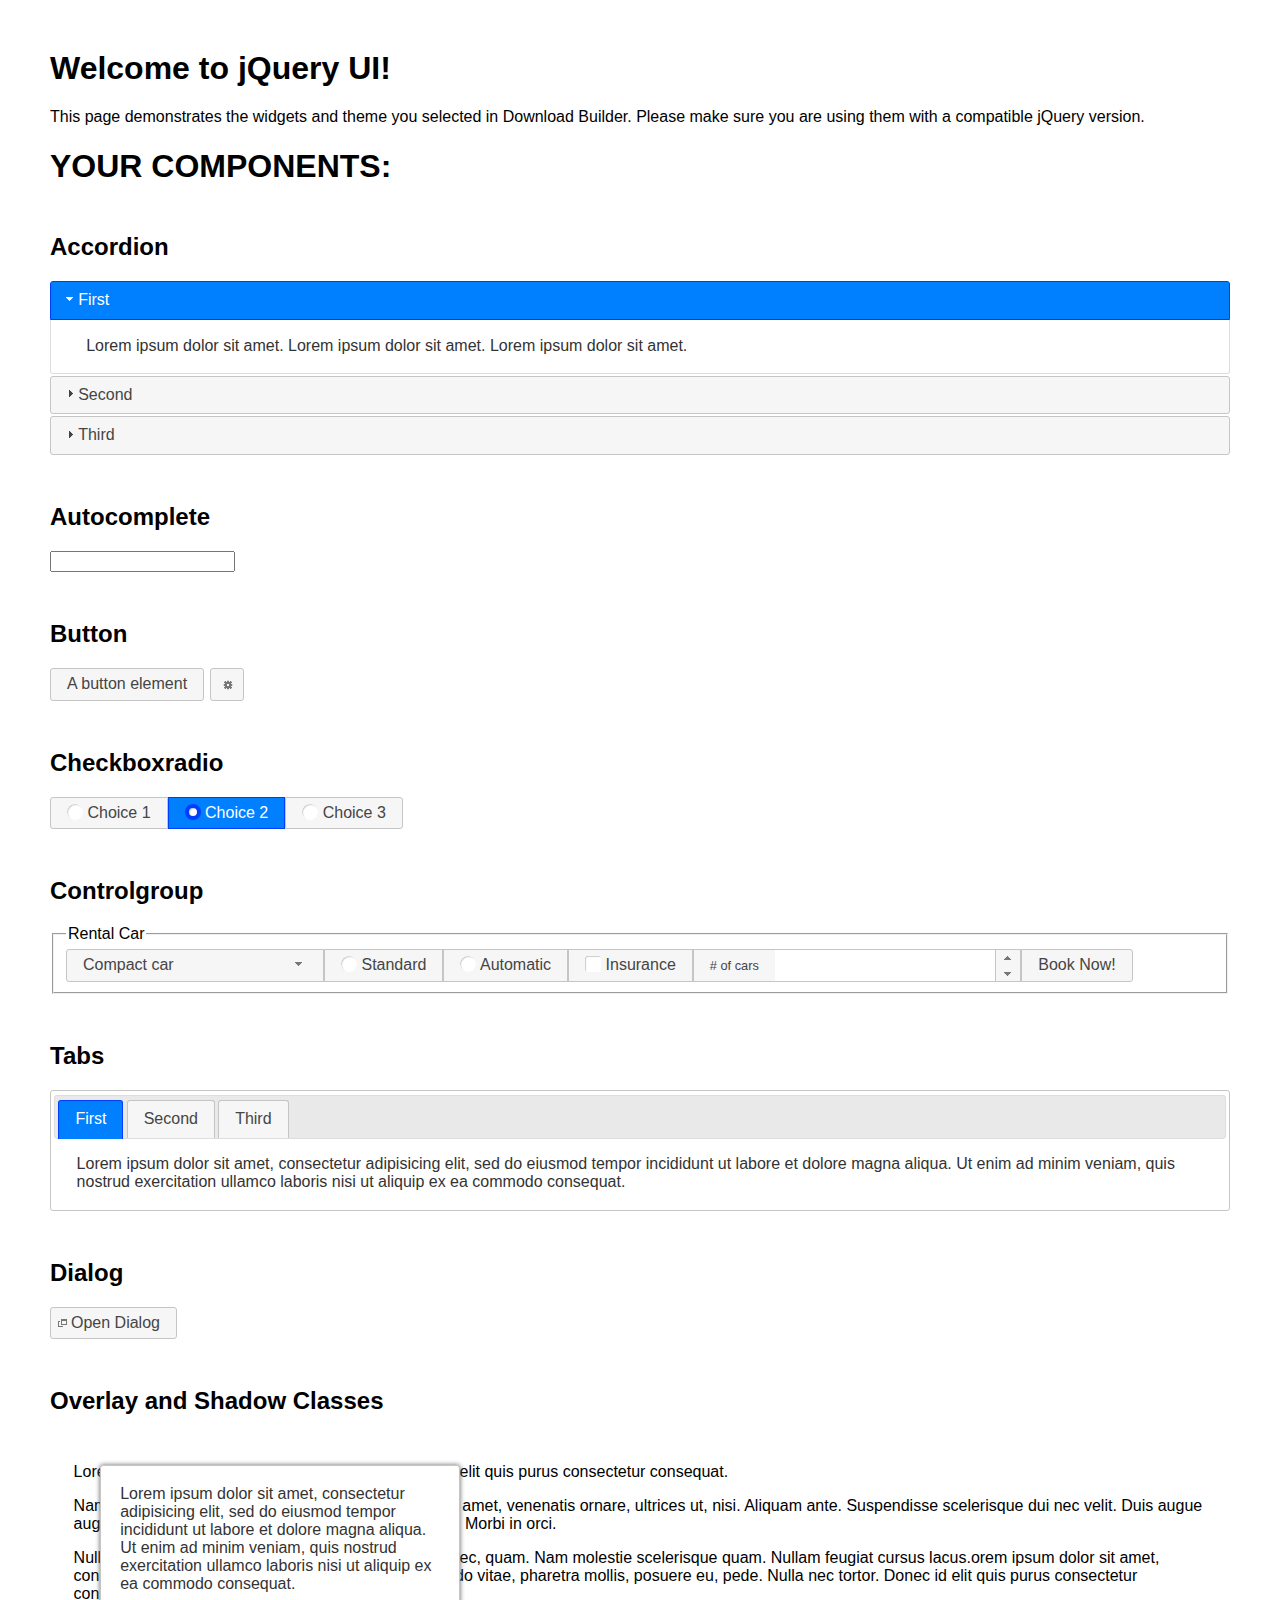
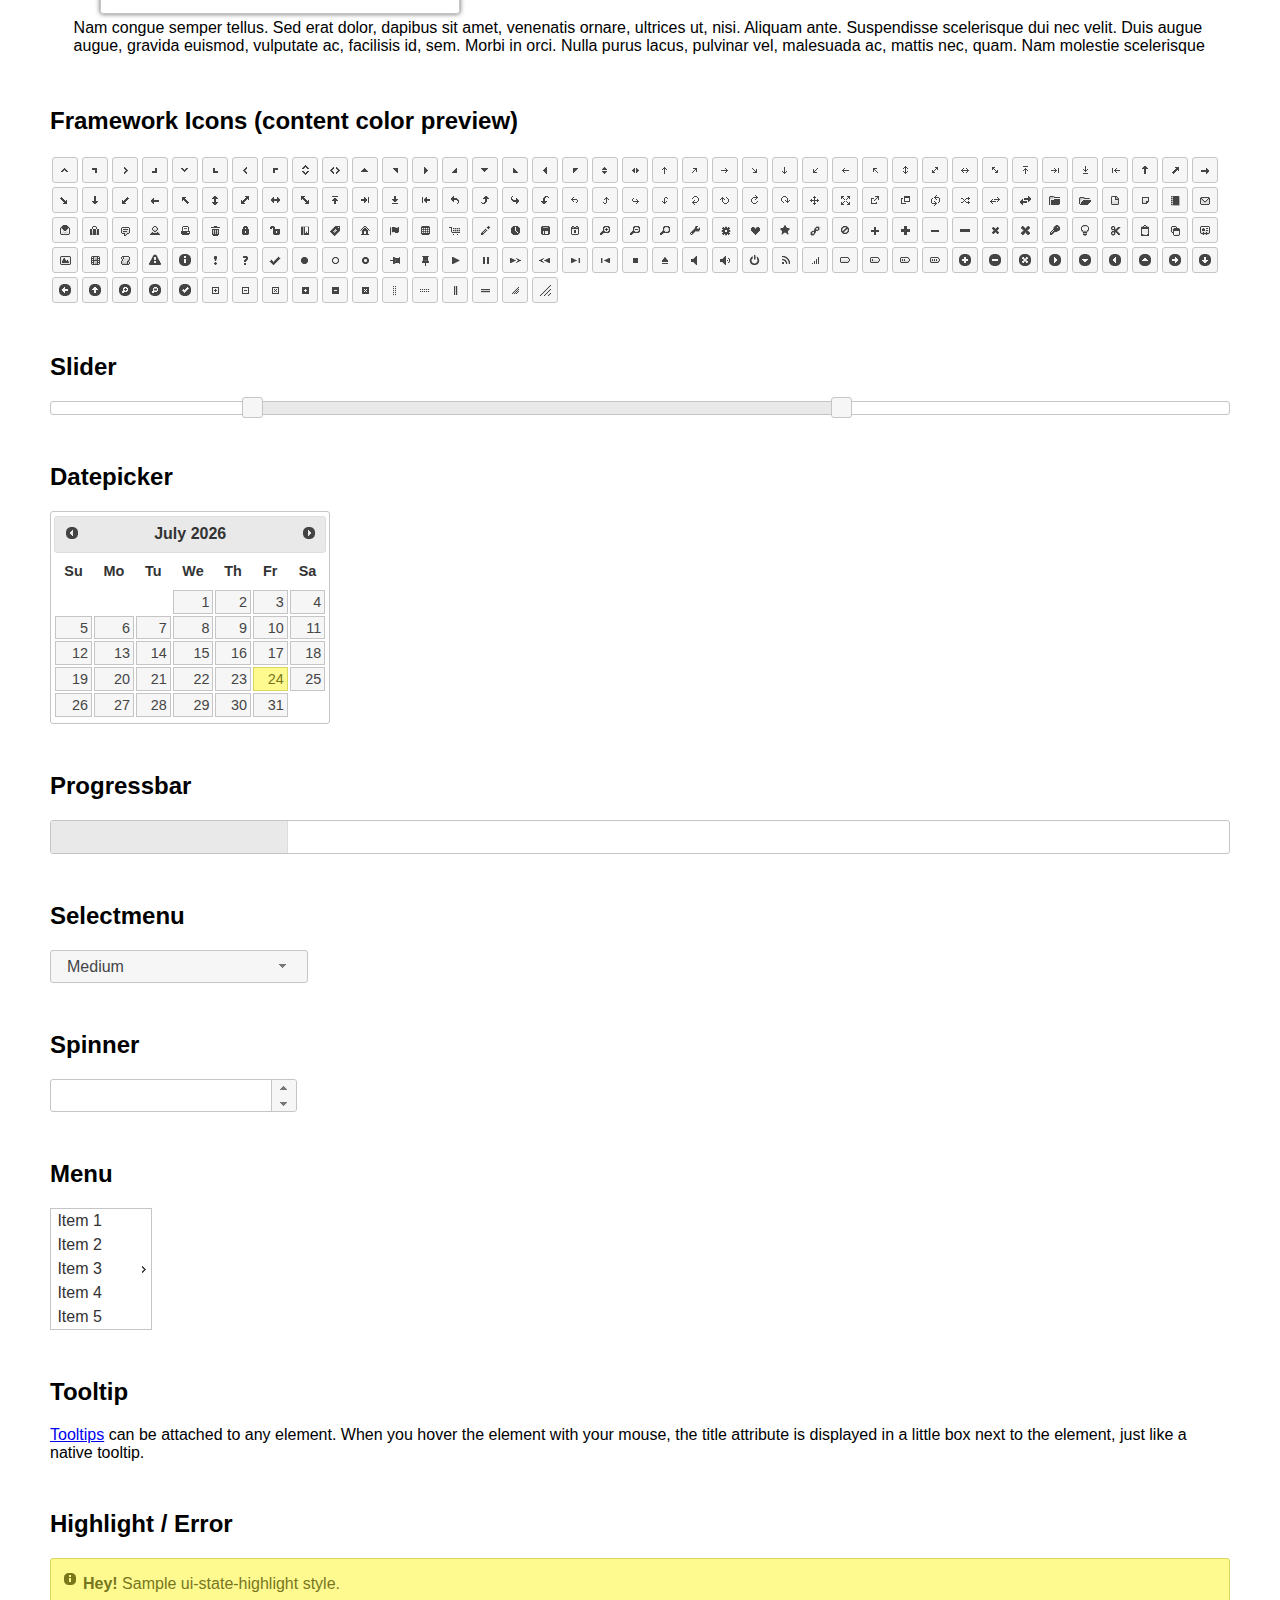
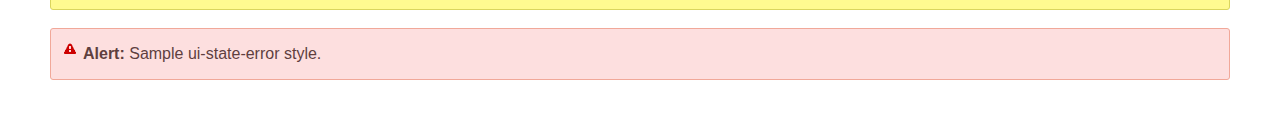
<file: libs/jquery-ui-1.12.1/index.html>
<!doctype html>
<html lang="us">
<head>
	<meta charset="utf-8">
	<title>jQuery UI Example Page</title>
	<link href="jquery-ui.css" rel="stylesheet">
	<style>
	body{
		font-family: "Trebuchet MS", sans-serif;
		margin: 50px;
	}
	.demoHeaders {
		margin-top: 2em;
	}
	#dialog-link {
		padding: .4em 1em .4em 20px;
		text-decoration: none;
		position: relative;
	}
	#dialog-link span.ui-icon {
		margin: 0 5px 0 0;
		position: absolute;
		left: .2em;
		top: 50%;
		margin-top: -8px;
	}
	#icons {
		margin: 0;
		padding: 0;
	}
	#icons li {
		margin: 2px;
		position: relative;
		padding: 4px 0;
		cursor: pointer;
		float: left;
		list-style: none;
	}
	#icons span.ui-icon {
		float: left;
		margin: 0 4px;
	}
	.fakewindowcontain .ui-widget-overlay {
		position: absolute;
	}
	select {
		width: 200px;
	}
	</style>
</head>
<body>

<h1>Welcome to jQuery UI!</h1>

<div class="ui-widget">
	<p>This page demonstrates the widgets and theme you selected in Download Builder. Please make sure you are using them with a compatible jQuery version.</p>
</div>

<h1>YOUR COMPONENTS:</h1>


<!-- Accordion -->
<h2 class="demoHeaders">Accordion</h2>
<div id="accordion">
	<h3>First</h3>
	<div>Lorem ipsum dolor sit amet. Lorem ipsum dolor sit amet. Lorem ipsum dolor sit amet.</div>
	<h3>Second</h3>
	<div>Phasellus mattis tincidunt nibh.</div>
	<h3>Third</h3>
	<div>Nam dui erat, auctor a, dignissim quis.</div>
</div>



<!-- Autocomplete -->
<h2 class="demoHeaders">Autocomplete</h2>
<div>
	<input id="autocomplete" title="type &quot;a&quot;">
</div>



<!-- Button -->
<h2 class="demoHeaders">Button</h2>
<button id="button">A button element</button>
<button id="button-icon">An icon-only button</button>



<!-- Checkboxradio -->
<h2 class="demoHeaders">Checkboxradio</h2>
<form style="margin-top: 1em;">
	<div id="radioset">
		<input type="radio" id="radio1" name="radio"><label for="radio1">Choice 1</label>
		<input type="radio" id="radio2" name="radio" checked="checked"><label for="radio2">Choice 2</label>
		<input type="radio" id="radio3" name="radio"><label for="radio3">Choice 3</label>
	</div>
</form>



<!-- Controlgroup -->
<h2 class="demoHeaders">Controlgroup</h2>
<fieldset>
	<legend>Rental Car</legend>
	<div id="controlgroup">
		<select id="car-type">
			<option>Compact car</option>
			<option>Midsize car</option>
			<option>Full size car</option>
			<option>SUV</option>
			<option>Luxury</option>
			<option>Truck</option>
			<option>Van</option>
		</select>
		<label for="transmission-standard">Standard</label>
		<input type="radio" name="transmission" id="transmission-standard">
		<label for="transmission-automatic">Automatic</label>
		<input type="radio" name="transmission" id="transmission-automatic">
		<label for="insurance">Insurance</label>
		<input type="checkbox" name="insurance" id="insurance">
		<label for="horizontal-spinner" class="ui-controlgroup-label"># of cars</label>
		<input id="horizontal-spinner" class="ui-spinner-input">
		<button>Book Now!</button>
	</div>
</fieldset>



<!-- Tabs -->
<h2 class="demoHeaders">Tabs</h2>
<div id="tabs">
	<ul>
		<li><a href="#tabs-1">First</a></li>
		<li><a href="#tabs-2">Second</a></li>
		<li><a href="#tabs-3">Third</a></li>
	</ul>
	<div id="tabs-1">Lorem ipsum dolor sit amet, consectetur adipisicing elit, sed do eiusmod tempor incididunt ut labore et dolore magna aliqua. Ut enim ad minim veniam, quis nostrud exercitation ullamco laboris nisi ut aliquip ex ea commodo consequat.</div>
	<div id="tabs-2">Phasellus mattis tincidunt nibh. Cras orci urna, blandit id, pretium vel, aliquet ornare, felis. Maecenas scelerisque sem non nisl. Fusce sed lorem in enim dictum bibendum.</div>
	<div id="tabs-3">Nam dui erat, auctor a, dignissim quis, sollicitudin eu, felis. Pellentesque nisi urna, interdum eget, sagittis et, consequat vestibulum, lacus. Mauris porttitor ullamcorper augue.</div>
</div>



<h2 class="demoHeaders">Dialog</h2>
<p>
	<button id="dialog-link" class="ui-button ui-corner-all ui-widget">
		<span class="ui-icon ui-icon-newwin"></span>Open Dialog
	</button>
</p>

<h2 class="demoHeaders">Overlay and Shadow Classes</h2>
<div style="position: relative; width: 96%; height: 200px; padding:1% 2%; overflow:hidden;" class="fakewindowcontain">
	<p>Lorem ipsum dolor sit amet,  Nulla nec tortor. Donec id elit quis purus consectetur consequat. </p><p>Nam congue semper tellus. Sed erat dolor, dapibus sit amet, venenatis ornare, ultrices ut, nisi. Aliquam ante. Suspendisse scelerisque dui nec velit. Duis augue augue, gravida euismod, vulputate ac, facilisis id, sem. Morbi in orci. </p><p>Nulla purus lacus, pulvinar vel, malesuada ac, mattis nec, quam. Nam molestie scelerisque quam. Nullam feugiat cursus lacus.orem ipsum dolor sit amet, consectetur adipiscing elit. Donec libero risus, commodo vitae, pharetra mollis, posuere eu, pede. Nulla nec tortor. Donec id elit quis purus consectetur consequat. </p><p>Nam congue semper tellus. Sed erat dolor, dapibus sit amet, venenatis ornare, ultrices ut, nisi. Aliquam ante. Suspendisse scelerisque dui nec velit. Duis augue augue, gravida euismod, vulputate ac, facilisis id, sem. Morbi in orci. Nulla purus lacus, pulvinar vel, malesuada ac, mattis nec, quam. Nam molestie scelerisque quam. </p><p>Nullam feugiat cursus lacus.orem ipsum dolor sit amet, consectetur adipiscing elit. Donec libero risus, commodo vitae, pharetra mollis, posuere eu, pede. Nulla nec tortor. Donec id elit quis purus consectetur consequat. Nam congue semper tellus. Sed erat dolor, dapibus sit amet, venenatis ornare, ultrices ut, nisi. Aliquam ante. </p><p>Suspendisse scelerisque dui nec velit. Duis augue augue, gravida euismod, vulputate ac, facilisis id, sem. Morbi in orci. Nulla purus lacus, pulvinar vel, malesuada ac, mattis nec, quam. Nam molestie scelerisque quam. Nullam feugiat cursus lacus.orem ipsum dolor sit amet, consectetur adipiscing elit. Donec libero risus, commodo vitae, pharetra mollis, posuere eu, pede. Nulla nec tortor. Donec id elit quis purus consectetur consequat. Nam congue semper tellus. Sed erat dolor, dapibus sit amet, venenatis ornare, ultrices ut, nisi. </p>

	<!-- ui-dialog -->
	<div class="ui-widget-overlay ui-front"></div>
	<div style="position: absolute; width: 320px; left: 50px; top: 30px; padding: 1.2em" class="ui-widget ui-front ui-widget-content ui-corner-all ui-widget-shadow">
		Lorem ipsum dolor sit amet, consectetur adipisicing elit, sed do eiusmod tempor incididunt ut labore et dolore magna aliqua. Ut enim ad minim veniam, quis nostrud exercitation ullamco laboris nisi ut aliquip ex ea commodo consequat.
	</div>

</div>

<!-- ui-dialog -->
<div id="dialog" title="Dialog Title">
	<p>Lorem ipsum dolor sit amet, consectetur adipisicing elit, sed do eiusmod tempor incididunt ut labore et dolore magna aliqua. Ut enim ad minim veniam, quis nostrud exercitation ullamco laboris nisi ut aliquip ex ea commodo consequat.</p>
</div>



<h2 class="demoHeaders">Framework Icons (content color preview)</h2>
<ul id="icons" class="ui-widget ui-helper-clearfix">
	<li class="ui-state-default ui-corner-all" title=".ui-icon-caret-1-n"><span class="ui-icon ui-icon-caret-1-n"></span></li>
	<li class="ui-state-default ui-corner-all" title=".ui-icon-caret-1-ne"><span class="ui-icon ui-icon-caret-1-ne"></span></li>
	<li class="ui-state-default ui-corner-all" title=".ui-icon-caret-1-e"><span class="ui-icon ui-icon-caret-1-e"></span></li>
	<li class="ui-state-default ui-corner-all" title=".ui-icon-caret-1-se"><span class="ui-icon ui-icon-caret-1-se"></span></li>
	<li class="ui-state-default ui-corner-all" title=".ui-icon-caret-1-s"><span class="ui-icon ui-icon-caret-1-s"></span></li>
	<li class="ui-state-default ui-corner-all" title=".ui-icon-caret-1-sw"><span class="ui-icon ui-icon-caret-1-sw"></span></li>
	<li class="ui-state-default ui-corner-all" title=".ui-icon-caret-1-w"><span class="ui-icon ui-icon-caret-1-w"></span></li>
	<li class="ui-state-default ui-corner-all" title=".ui-icon-caret-1-nw"><span class="ui-icon ui-icon-caret-1-nw"></span></li>
	<li class="ui-state-default ui-corner-all" title=".ui-icon-caret-2-n-s"><span class="ui-icon ui-icon-caret-2-n-s"></span></li>
	<li class="ui-state-default ui-corner-all" title=".ui-icon-caret-2-e-w"><span class="ui-icon ui-icon-caret-2-e-w"></span></li>
	<li class="ui-state-default ui-corner-all" title=".ui-icon-triangle-1-n"><span class="ui-icon ui-icon-triangle-1-n"></span></li>
	<li class="ui-state-default ui-corner-all" title=".ui-icon-triangle-1-ne"><span class="ui-icon ui-icon-triangle-1-ne"></span></li>
	<li class="ui-state-default ui-corner-all" title=".ui-icon-triangle-1-e"><span class="ui-icon ui-icon-triangle-1-e"></span></li>
	<li class="ui-state-default ui-corner-all" title=".ui-icon-triangle-1-se"><span class="ui-icon ui-icon-triangle-1-se"></span></li>
	<li class="ui-state-default ui-corner-all" title=".ui-icon-triangle-1-s"><span class="ui-icon ui-icon-triangle-1-s"></span></li>
	<li class="ui-state-default ui-corner-all" title=".ui-icon-triangle-1-sw"><span class="ui-icon ui-icon-triangle-1-sw"></span></li>
	<li class="ui-state-default ui-corner-all" title=".ui-icon-triangle-1-w"><span class="ui-icon ui-icon-triangle-1-w"></span></li>
	<li class="ui-state-default ui-corner-all" title=".ui-icon-triangle-1-nw"><span class="ui-icon ui-icon-triangle-1-nw"></span></li>
	<li class="ui-state-default ui-corner-all" title=".ui-icon-triangle-2-n-s"><span class="ui-icon ui-icon-triangle-2-n-s"></span></li>
	<li class="ui-state-default ui-corner-all" title=".ui-icon-triangle-2-e-w"><span class="ui-icon ui-icon-triangle-2-e-w"></span></li>
	<li class="ui-state-default ui-corner-all" title=".ui-icon-arrow-1-n"><span class="ui-icon ui-icon-arrow-1-n"></span></li>
	<li class="ui-state-default ui-corner-all" title=".ui-icon-arrow-1-ne"><span class="ui-icon ui-icon-arrow-1-ne"></span></li>
	<li class="ui-state-default ui-corner-all" title=".ui-icon-arrow-1-e"><span class="ui-icon ui-icon-arrow-1-e"></span></li>
	<li class="ui-state-default ui-corner-all" title=".ui-icon-arrow-1-se"><span class="ui-icon ui-icon-arrow-1-se"></span></li>
	<li class="ui-state-default ui-corner-all" title=".ui-icon-arrow-1-s"><span class="ui-icon ui-icon-arrow-1-s"></span></li>
	<li class="ui-state-default ui-corner-all" title=".ui-icon-arrow-1-sw"><span class="ui-icon ui-icon-arrow-1-sw"></span></li>
	<li class="ui-state-default ui-corner-all" title=".ui-icon-arrow-1-w"><span class="ui-icon ui-icon-arrow-1-w"></span></li>
	<li class="ui-state-default ui-corner-all" title=".ui-icon-arrow-1-nw"><span class="ui-icon ui-icon-arrow-1-nw"></span></li>
	<li class="ui-state-default ui-corner-all" title=".ui-icon-arrow-2-n-s"><span class="ui-icon ui-icon-arrow-2-n-s"></span></li>
	<li class="ui-state-default ui-corner-all" title=".ui-icon-arrow-2-ne-sw"><span class="ui-icon ui-icon-arrow-2-ne-sw"></span></li>
	<li class="ui-state-default ui-corner-all" title=".ui-icon-arrow-2-e-w"><span class="ui-icon ui-icon-arrow-2-e-w"></span></li>
	<li class="ui-state-default ui-corner-all" title=".ui-icon-arrow-2-se-nw"><span class="ui-icon ui-icon-arrow-2-se-nw"></span></li>
	<li class="ui-state-default ui-corner-all" title=".ui-icon-arrowstop-1-n"><span class="ui-icon ui-icon-arrowstop-1-n"></span></li>
	<li class="ui-state-default ui-corner-all" title=".ui-icon-arrowstop-1-e"><span class="ui-icon ui-icon-arrowstop-1-e"></span></li>
	<li class="ui-state-default ui-corner-all" title=".ui-icon-arrowstop-1-s"><span class="ui-icon ui-icon-arrowstop-1-s"></span></li>
	<li class="ui-state-default ui-corner-all" title=".ui-icon-arrowstop-1-w"><span class="ui-icon ui-icon-arrowstop-1-w"></span></li>
	<li class="ui-state-default ui-corner-all" title=".ui-icon-arrowthick-1-n"><span class="ui-icon ui-icon-arrowthick-1-n"></span></li>
	<li class="ui-state-default ui-corner-all" title=".ui-icon-arrowthick-1-ne"><span class="ui-icon ui-icon-arrowthick-1-ne"></span></li>
	<li class="ui-state-default ui-corner-all" title=".ui-icon-arrowthick-1-e"><span class="ui-icon ui-icon-arrowthick-1-e"></span></li>
	<li class="ui-state-default ui-corner-all" title=".ui-icon-arrowthick-1-se"><span class="ui-icon ui-icon-arrowthick-1-se"></span></li>
	<li class="ui-state-default ui-corner-all" title=".ui-icon-arrowthick-1-s"><span class="ui-icon ui-icon-arrowthick-1-s"></span></li>
	<li class="ui-state-default ui-corner-all" title=".ui-icon-arrowthick-1-sw"><span class="ui-icon ui-icon-arrowthick-1-sw"></span></li>
	<li class="ui-state-default ui-corner-all" title=".ui-icon-arrowthick-1-w"><span class="ui-icon ui-icon-arrowthick-1-w"></span></li>
	<li class="ui-state-default ui-corner-all" title=".ui-icon-arrowthick-1-nw"><span class="ui-icon ui-icon-arrowthick-1-nw"></span></li>
	<li class="ui-state-default ui-corner-all" title=".ui-icon-arrowthick-2-n-s"><span class="ui-icon ui-icon-arrowthick-2-n-s"></span></li>
	<li class="ui-state-default ui-corner-all" title=".ui-icon-arrowthick-2-ne-sw"><span class="ui-icon ui-icon-arrowthick-2-ne-sw"></span></li>
	<li class="ui-state-default ui-corner-all" title=".ui-icon-arrowthick-2-e-w"><span class="ui-icon ui-icon-arrowthick-2-e-w"></span></li>
	<li class="ui-state-default ui-corner-all" title=".ui-icon-arrowthick-2-se-nw"><span class="ui-icon ui-icon-arrowthick-2-se-nw"></span></li>
	<li class="ui-state-default ui-corner-all" title=".ui-icon-arrowthickstop-1-n"><span class="ui-icon ui-icon-arrowthickstop-1-n"></span></li>
	<li class="ui-state-default ui-corner-all" title=".ui-icon-arrowthickstop-1-e"><span class="ui-icon ui-icon-arrowthickstop-1-e"></span></li>
	<li class="ui-state-default ui-corner-all" title=".ui-icon-arrowthickstop-1-s"><span class="ui-icon ui-icon-arrowthickstop-1-s"></span></li>
	<li class="ui-state-default ui-corner-all" title=".ui-icon-arrowthickstop-1-w"><span class="ui-icon ui-icon-arrowthickstop-1-w"></span></li>
	<li class="ui-state-default ui-corner-all" title=".ui-icon-arrowreturnthick-1-w"><span class="ui-icon ui-icon-arrowreturnthick-1-w"></span></li>
	<li class="ui-state-default ui-corner-all" title=".ui-icon-arrowreturnthick-1-n"><span class="ui-icon ui-icon-arrowreturnthick-1-n"></span></li>
	<li class="ui-state-default ui-corner-all" title=".ui-icon-arrowreturnthick-1-e"><span class="ui-icon ui-icon-arrowreturnthick-1-e"></span></li>
	<li class="ui-state-default ui-corner-all" title=".ui-icon-arrowreturnthick-1-s"><span class="ui-icon ui-icon-arrowreturnthick-1-s"></span></li>
	<li class="ui-state-default ui-corner-all" title=".ui-icon-arrowreturn-1-w"><span class="ui-icon ui-icon-arrowreturn-1-w"></span></li>
	<li class="ui-state-default ui-corner-all" title=".ui-icon-arrowreturn-1-n"><span class="ui-icon ui-icon-arrowreturn-1-n"></span></li>
	<li class="ui-state-default ui-corner-all" title=".ui-icon-arrowreturn-1-e"><span class="ui-icon ui-icon-arrowreturn-1-e"></span></li>
	<li class="ui-state-default ui-corner-all" title=".ui-icon-arrowreturn-1-s"><span class="ui-icon ui-icon-arrowreturn-1-s"></span></li>
	<li class="ui-state-default ui-corner-all" title=".ui-icon-arrowrefresh-1-w"><span class="ui-icon ui-icon-arrowrefresh-1-w"></span></li>
	<li class="ui-state-default ui-corner-all" title=".ui-icon-arrowrefresh-1-n"><span class="ui-icon ui-icon-arrowrefresh-1-n"></span></li>
	<li class="ui-state-default ui-corner-all" title=".ui-icon-arrowrefresh-1-e"><span class="ui-icon ui-icon-arrowrefresh-1-e"></span></li>
	<li class="ui-state-default ui-corner-all" title=".ui-icon-arrowrefresh-1-s"><span class="ui-icon ui-icon-arrowrefresh-1-s"></span></li>
	<li class="ui-state-default ui-corner-all" title=".ui-icon-arrow-4"><span class="ui-icon ui-icon-arrow-4"></span></li>
	<li class="ui-state-default ui-corner-all" title=".ui-icon-arrow-4-diag"><span class="ui-icon ui-icon-arrow-4-diag"></span></li>
	<li class="ui-state-default ui-corner-all" title=".ui-icon-extlink"><span class="ui-icon ui-icon-extlink"></span></li>
	<li class="ui-state-default ui-corner-all" title=".ui-icon-newwin"><span class="ui-icon ui-icon-newwin"></span></li>
	<li class="ui-state-default ui-corner-all" title=".ui-icon-refresh"><span class="ui-icon ui-icon-refresh"></span></li>
	<li class="ui-state-default ui-corner-all" title=".ui-icon-shuffle"><span class="ui-icon ui-icon-shuffle"></span></li>
	<li class="ui-state-default ui-corner-all" title=".ui-icon-transfer-e-w"><span class="ui-icon ui-icon-transfer-e-w"></span></li>
	<li class="ui-state-default ui-corner-all" title=".ui-icon-transferthick-e-w"><span class="ui-icon ui-icon-transferthick-e-w"></span></li>
	<li class="ui-state-default ui-corner-all" title=".ui-icon-folder-collapsed"><span class="ui-icon ui-icon-folder-collapsed"></span></li>
	<li class="ui-state-default ui-corner-all" title=".ui-icon-folder-open"><span class="ui-icon ui-icon-folder-open"></span></li>
	<li class="ui-state-default ui-corner-all" title=".ui-icon-document"><span class="ui-icon ui-icon-document"></span></li>
	<li class="ui-state-default ui-corner-all" title=".ui-icon-document-b"><span class="ui-icon ui-icon-document-b"></span></li>
	<li class="ui-state-default ui-corner-all" title=".ui-icon-note"><span class="ui-icon ui-icon-note"></span></li>
	<li class="ui-state-default ui-corner-all" title=".ui-icon-mail-closed"><span class="ui-icon ui-icon-mail-closed"></span></li>
	<li class="ui-state-default ui-corner-all" title=".ui-icon-mail-open"><span class="ui-icon ui-icon-mail-open"></span></li>
	<li class="ui-state-default ui-corner-all" title=".ui-icon-suitcase"><span class="ui-icon ui-icon-suitcase"></span></li>
	<li class="ui-state-default ui-corner-all" title=".ui-icon-comment"><span class="ui-icon ui-icon-comment"></span></li>
	<li class="ui-state-default ui-corner-all" title=".ui-icon-person"><span class="ui-icon ui-icon-person"></span></li>
	<li class="ui-state-default ui-corner-all" title=".ui-icon-print"><span class="ui-icon ui-icon-print"></span></li>
	<li class="ui-state-default ui-corner-all" title=".ui-icon-trash"><span class="ui-icon ui-icon-trash"></span></li>
	<li class="ui-state-default ui-corner-all" title=".ui-icon-locked"><span class="ui-icon ui-icon-locked"></span></li>
	<li class="ui-state-default ui-corner-all" title=".ui-icon-unlocked"><span class="ui-icon ui-icon-unlocked"></span></li>
	<li class="ui-state-default ui-corner-all" title=".ui-icon-bookmark"><span class="ui-icon ui-icon-bookmark"></span></li>
	<li class="ui-state-default ui-corner-all" title=".ui-icon-tag"><span class="ui-icon ui-icon-tag"></span></li>
	<li class="ui-state-default ui-corner-all" title=".ui-icon-home"><span class="ui-icon ui-icon-home"></span></li>
	<li class="ui-state-default ui-corner-all" title=".ui-icon-flag"><span class="ui-icon ui-icon-flag"></span></li>
	<li class="ui-state-default ui-corner-all" title=".ui-icon-calculator"><span class="ui-icon ui-icon-calculator"></span></li>
	<li class="ui-state-default ui-corner-all" title=".ui-icon-cart"><span class="ui-icon ui-icon-cart"></span></li>
	<li class="ui-state-default ui-corner-all" title=".ui-icon-pencil"><span class="ui-icon ui-icon-pencil"></span></li>
	<li class="ui-state-default ui-corner-all" title=".ui-icon-clock"><span class="ui-icon ui-icon-clock"></span></li>
	<li class="ui-state-default ui-corner-all" title=".ui-icon-disk"><span class="ui-icon ui-icon-disk"></span></li>
	<li class="ui-state-default ui-corner-all" title=".ui-icon-calendar"><span class="ui-icon ui-icon-calendar"></span></li>
	<li class="ui-state-default ui-corner-all" title=".ui-icon-zoomin"><span class="ui-icon ui-icon-zoomin"></span></li>
	<li class="ui-state-default ui-corner-all" title=".ui-icon-zoomout"><span class="ui-icon ui-icon-zoomout"></span></li>
	<li class="ui-state-default ui-corner-all" title=".ui-icon-search"><span class="ui-icon ui-icon-search"></span></li>
	<li class="ui-state-default ui-corner-all" title=".ui-icon-wrench"><span class="ui-icon ui-icon-wrench"></span></li>
	<li class="ui-state-default ui-corner-all" title=".ui-icon-gear"><span class="ui-icon ui-icon-gear"></span></li>
	<li class="ui-state-default ui-corner-all" title=".ui-icon-heart"><span class="ui-icon ui-icon-heart"></span></li>
	<li class="ui-state-default ui-corner-all" title=".ui-icon-star"><span class="ui-icon ui-icon-star"></span></li>
	<li class="ui-state-default ui-corner-all" title=".ui-icon-link"><span class="ui-icon ui-icon-link"></span></li>
	<li class="ui-state-default ui-corner-all" title=".ui-icon-cancel"><span class="ui-icon ui-icon-cancel"></span></li>
	<li class="ui-state-default ui-corner-all" title=".ui-icon-plus"><span class="ui-icon ui-icon-plus"></span></li>
	<li class="ui-state-default ui-corner-all" title=".ui-icon-plusthick"><span class="ui-icon ui-icon-plusthick"></span></li>
	<li class="ui-state-default ui-corner-all" title=".ui-icon-minus"><span class="ui-icon ui-icon-minus"></span></li>
	<li class="ui-state-default ui-corner-all" title=".ui-icon-minusthick"><span class="ui-icon ui-icon-minusthick"></span></li>
	<li class="ui-state-default ui-corner-all" title=".ui-icon-close"><span class="ui-icon ui-icon-close"></span></li>
	<li class="ui-state-default ui-corner-all" title=".ui-icon-closethick"><span class="ui-icon ui-icon-closethick"></span></li>
	<li class="ui-state-default ui-corner-all" title=".ui-icon-key"><span class="ui-icon ui-icon-key"></span></li>
	<li class="ui-state-default ui-corner-all" title=".ui-icon-lightbulb"><span class="ui-icon ui-icon-lightbulb"></span></li>
	<li class="ui-state-default ui-corner-all" title=".ui-icon-scissors"><span class="ui-icon ui-icon-scissors"></span></li>
	<li class="ui-state-default ui-corner-all" title=".ui-icon-clipboard"><span class="ui-icon ui-icon-clipboard"></span></li>
	<li class="ui-state-default ui-corner-all" title=".ui-icon-copy"><span class="ui-icon ui-icon-copy"></span></li>
	<li class="ui-state-default ui-corner-all" title=".ui-icon-contact"><span class="ui-icon ui-icon-contact"></span></li>
	<li class="ui-state-default ui-corner-all" title=".ui-icon-image"><span class="ui-icon ui-icon-image"></span></li>
	<li class="ui-state-default ui-corner-all" title=".ui-icon-video"><span class="ui-icon ui-icon-video"></span></li>
	<li class="ui-state-default ui-corner-all" title=".ui-icon-script"><span class="ui-icon ui-icon-script"></span></li>
	<li class="ui-state-default ui-corner-all" title=".ui-icon-alert"><span class="ui-icon ui-icon-alert"></span></li>
	<li class="ui-state-default ui-corner-all" title=".ui-icon-info"><span class="ui-icon ui-icon-info"></span></li>
	<li class="ui-state-default ui-corner-all" title=".ui-icon-notice"><span class="ui-icon ui-icon-notice"></span></li>
	<li class="ui-state-default ui-corner-all" title=".ui-icon-help"><span class="ui-icon ui-icon-help"></span></li>
	<li class="ui-state-default ui-corner-all" title=".ui-icon-check"><span class="ui-icon ui-icon-check"></span></li>
	<li class="ui-state-default ui-corner-all" title=".ui-icon-bullet"><span class="ui-icon ui-icon-bullet"></span></li>
	<li class="ui-state-default ui-corner-all" title=".ui-icon-radio-off"><span class="ui-icon ui-icon-radio-off"></span></li>
	<li class="ui-state-default ui-corner-all" title=".ui-icon-radio-on"><span class="ui-icon ui-icon-radio-on"></span></li>
	<li class="ui-state-default ui-corner-all" title=".ui-icon-pin-w"><span class="ui-icon ui-icon-pin-w"></span></li>
	<li class="ui-state-default ui-corner-all" title=".ui-icon-pin-s"><span class="ui-icon ui-icon-pin-s"></span></li>
	<li class="ui-state-default ui-corner-all" title=".ui-icon-play"><span class="ui-icon ui-icon-play"></span></li>
	<li class="ui-state-default ui-corner-all" title=".ui-icon-pause"><span class="ui-icon ui-icon-pause"></span></li>
	<li class="ui-state-default ui-corner-all" title=".ui-icon-seek-next"><span class="ui-icon ui-icon-seek-next"></span></li>
	<li class="ui-state-default ui-corner-all" title=".ui-icon-seek-prev"><span class="ui-icon ui-icon-seek-prev"></span></li>
	<li class="ui-state-default ui-corner-all" title=".ui-icon-seek-end"><span class="ui-icon ui-icon-seek-end"></span></li>
	<li class="ui-state-default ui-corner-all" title=".ui-icon-seek-first"><span class="ui-icon ui-icon-seek-first"></span></li>
	<li class="ui-state-default ui-corner-all" title=".ui-icon-stop"><span class="ui-icon ui-icon-stop"></span></li>
	<li class="ui-state-default ui-corner-all" title=".ui-icon-eject"><span class="ui-icon ui-icon-eject"></span></li>
	<li class="ui-state-default ui-corner-all" title=".ui-icon-volume-off"><span class="ui-icon ui-icon-volume-off"></span></li>
	<li class="ui-state-default ui-corner-all" title=".ui-icon-volume-on"><span class="ui-icon ui-icon-volume-on"></span></li>
	<li class="ui-state-default ui-corner-all" title=".ui-icon-power"><span class="ui-icon ui-icon-power"></span></li>
	<li class="ui-state-default ui-corner-all" title=".ui-icon-signal-diag"><span class="ui-icon ui-icon-signal-diag"></span></li>
	<li class="ui-state-default ui-corner-all" title=".ui-icon-signal"><span class="ui-icon ui-icon-signal"></span></li>
	<li class="ui-state-default ui-corner-all" title=".ui-icon-battery-0"><span class="ui-icon ui-icon-battery-0"></span></li>
	<li class="ui-state-default ui-corner-all" title=".ui-icon-battery-1"><span class="ui-icon ui-icon-battery-1"></span></li>
	<li class="ui-state-default ui-corner-all" title=".ui-icon-battery-2"><span class="ui-icon ui-icon-battery-2"></span></li>
	<li class="ui-state-default ui-corner-all" title=".ui-icon-battery-3"><span class="ui-icon ui-icon-battery-3"></span></li>
	<li class="ui-state-default ui-corner-all" title=".ui-icon-circle-plus"><span class="ui-icon ui-icon-circle-plus"></span></li>
	<li class="ui-state-default ui-corner-all" title=".ui-icon-circle-minus"><span class="ui-icon ui-icon-circle-minus"></span></li>
	<li class="ui-state-default ui-corner-all" title=".ui-icon-circle-close"><span class="ui-icon ui-icon-circle-close"></span></li>
	<li class="ui-state-default ui-corner-all" title=".ui-icon-circle-triangle-e"><span class="ui-icon ui-icon-circle-triangle-e"></span></li>
	<li class="ui-state-default ui-corner-all" title=".ui-icon-circle-triangle-s"><span class="ui-icon ui-icon-circle-triangle-s"></span></li>
	<li class="ui-state-default ui-corner-all" title=".ui-icon-circle-triangle-w"><span class="ui-icon ui-icon-circle-triangle-w"></span></li>
	<li class="ui-state-default ui-corner-all" title=".ui-icon-circle-triangle-n"><span class="ui-icon ui-icon-circle-triangle-n"></span></li>
	<li class="ui-state-default ui-corner-all" title=".ui-icon-circle-arrow-e"><span class="ui-icon ui-icon-circle-arrow-e"></span></li>
	<li class="ui-state-default ui-corner-all" title=".ui-icon-circle-arrow-s"><span class="ui-icon ui-icon-circle-arrow-s"></span></li>
	<li class="ui-state-default ui-corner-all" title=".ui-icon-circle-arrow-w"><span class="ui-icon ui-icon-circle-arrow-w"></span></li>
	<li class="ui-state-default ui-corner-all" title=".ui-icon-circle-arrow-n"><span class="ui-icon ui-icon-circle-arrow-n"></span></li>
	<li class="ui-state-default ui-corner-all" title=".ui-icon-circle-zoomin"><span class="ui-icon ui-icon-circle-zoomin"></span></li>
	<li class="ui-state-default ui-corner-all" title=".ui-icon-circle-zoomout"><span class="ui-icon ui-icon-circle-zoomout"></span></li>
	<li class="ui-state-default ui-corner-all" title=".ui-icon-circle-check"><span class="ui-icon ui-icon-circle-check"></span></li>
	<li class="ui-state-default ui-corner-all" title=".ui-icon-circlesmall-plus"><span class="ui-icon ui-icon-circlesmall-plus"></span></li>
	<li class="ui-state-default ui-corner-all" title=".ui-icon-circlesmall-minus"><span class="ui-icon ui-icon-circlesmall-minus"></span></li>
	<li class="ui-state-default ui-corner-all" title=".ui-icon-circlesmall-close"><span class="ui-icon ui-icon-circlesmall-close"></span></li>
	<li class="ui-state-default ui-corner-all" title=".ui-icon-squaresmall-plus"><span class="ui-icon ui-icon-squaresmall-plus"></span></li>
	<li class="ui-state-default ui-corner-all" title=".ui-icon-squaresmall-minus"><span class="ui-icon ui-icon-squaresmall-minus"></span></li>
	<li class="ui-state-default ui-corner-all" title=".ui-icon-squaresmall-close"><span class="ui-icon ui-icon-squaresmall-close"></span></li>
	<li class="ui-state-default ui-corner-all" title=".ui-icon-grip-dotted-vertical"><span class="ui-icon ui-icon-grip-dotted-vertical"></span></li>
	<li class="ui-state-default ui-corner-all" title=".ui-icon-grip-dotted-horizontal"><span class="ui-icon ui-icon-grip-dotted-horizontal"></span></li>
	<li class="ui-state-default ui-corner-all" title=".ui-icon-grip-solid-vertical"><span class="ui-icon ui-icon-grip-solid-vertical"></span></li>
	<li class="ui-state-default ui-corner-all" title=".ui-icon-grip-solid-horizontal"><span class="ui-icon ui-icon-grip-solid-horizontal"></span></li>
	<li class="ui-state-default ui-corner-all" title=".ui-icon-gripsmall-diagonal-se"><span class="ui-icon ui-icon-gripsmall-diagonal-se"></span></li>
	<li class="ui-state-default ui-corner-all" title=".ui-icon-grip-diagonal-se"><span class="ui-icon ui-icon-grip-diagonal-se"></span></li>
</ul>


<!-- Slider -->
<h2 class="demoHeaders">Slider</h2>
<div id="slider"></div>



<!-- Datepicker -->
<h2 class="demoHeaders">Datepicker</h2>
<div id="datepicker"></div>



<!-- Progressbar -->
<h2 class="demoHeaders">Progressbar</h2>
<div id="progressbar"></div>



<!-- Progressbar -->
<h2 class="demoHeaders">Selectmenu</h2>
<select id="selectmenu">
	<option>Slower</option>
	<option>Slow</option>
	<option selected="selected">Medium</option>
	<option>Fast</option>
	<option>Faster</option>
</select>



<!-- Spinner -->
<h2 class="demoHeaders">Spinner</h2>
<input id="spinner">



<!-- Menu -->
<h2 class="demoHeaders">Menu</h2>
<ul style="width:100px;" id="menu">
	<li><div>Item 1</div></li>
	<li><div>Item 2</div></li>
	<li><div>Item 3</div>
		<ul>
			<li><div>Item 3-1</div></li>
			<li><div>Item 3-2</div></li>
			<li><div>Item 3-3</div></li>
			<li><div>Item 3-4</div></li>
			<li><div>Item 3-5</div></li>
		</ul>
	</li>
	<li><div>Item 4</div></li>
	<li><div>Item 5</div></li>
</ul>



<!-- Tooltip -->
<h2 class="demoHeaders">Tooltip</h2>
<p id="tooltip">
	<a href="#" title="That&apos;s what this widget is">Tooltips</a> can be attached to any element. When you hover
the element with your mouse, the title attribute is displayed in a little box next to the element, just like a native tooltip.
</p>


<!-- Highlight / Error -->
<h2 class="demoHeaders">Highlight / Error</h2>
<div class="ui-widget">
	<div class="ui-state-highlight ui-corner-all" style="margin-top: 20px; padding: 0 .7em;">
		<p><span class="ui-icon ui-icon-info" style="float: left; margin-right: .3em;"></span>
		<strong>Hey!</strong> Sample ui-state-highlight style.</p>
	</div>
</div>
<br>
<div class="ui-widget">
	<div class="ui-state-error ui-corner-all" style="padding: 0 .7em;">
		<p><span class="ui-icon ui-icon-alert" style="float: left; margin-right: .3em;"></span>
		<strong>Alert:</strong> Sample ui-state-error style.</p>
	</div>
</div>

<script src="external/jquery/jquery.js"></script>
<script src="jquery-ui.js"></script>
<script>

$( "#accordion" ).accordion();



var availableTags = [
	"ActionScript",
	"AppleScript",
	"Asp",
	"BASIC",
	"C",
	"C++",
	"Clojure",
	"COBOL",
	"ColdFusion",
	"Erlang",
	"Fortran",
	"Groovy",
	"Haskell",
	"Java",
	"JavaScript",
	"Lisp",
	"Perl",
	"PHP",
	"Python",
	"Ruby",
	"Scala",
	"Scheme"
];
$( "#autocomplete" ).autocomplete({
	source: availableTags
});



$( "#button" ).button();
$( "#button-icon" ).button({
	icon: "ui-icon-gear",
	showLabel: false
});



$( "#radioset" ).buttonset();



$( "#controlgroup" ).controlgroup();



$( "#tabs" ).tabs();



$( "#dialog" ).dialog({
	autoOpen: false,
	width: 400,
	buttons: [
		{
			text: "Ok",
			click: function() {
				$( this ).dialog( "close" );
			}
		},
		{
			text: "Cancel",
			click: function() {
				$( this ).dialog( "close" );
			}
		}
	]
});

// Link to open the dialog
$( "#dialog-link" ).click(function( event ) {
	$( "#dialog" ).dialog( "open" );
	event.preventDefault();
});



$( "#datepicker" ).datepicker({
	inline: true
});



$( "#slider" ).slider({
	range: true,
	values: [ 17, 67 ]
});



$( "#progressbar" ).progressbar({
	value: 20
});



$( "#spinner" ).spinner();



$( "#menu" ).menu();



$( "#tooltip" ).tooltip();



$( "#selectmenu" ).selectmenu();


// Hover states on the static widgets
$( "#dialog-link, #icons li" ).hover(
	function() {
		$( this ).addClass( "ui-state-hover" );
	},
	function() {
		$( this ).removeClass( "ui-state-hover" );
	}
);
</script>
</body>
</html>
</file>
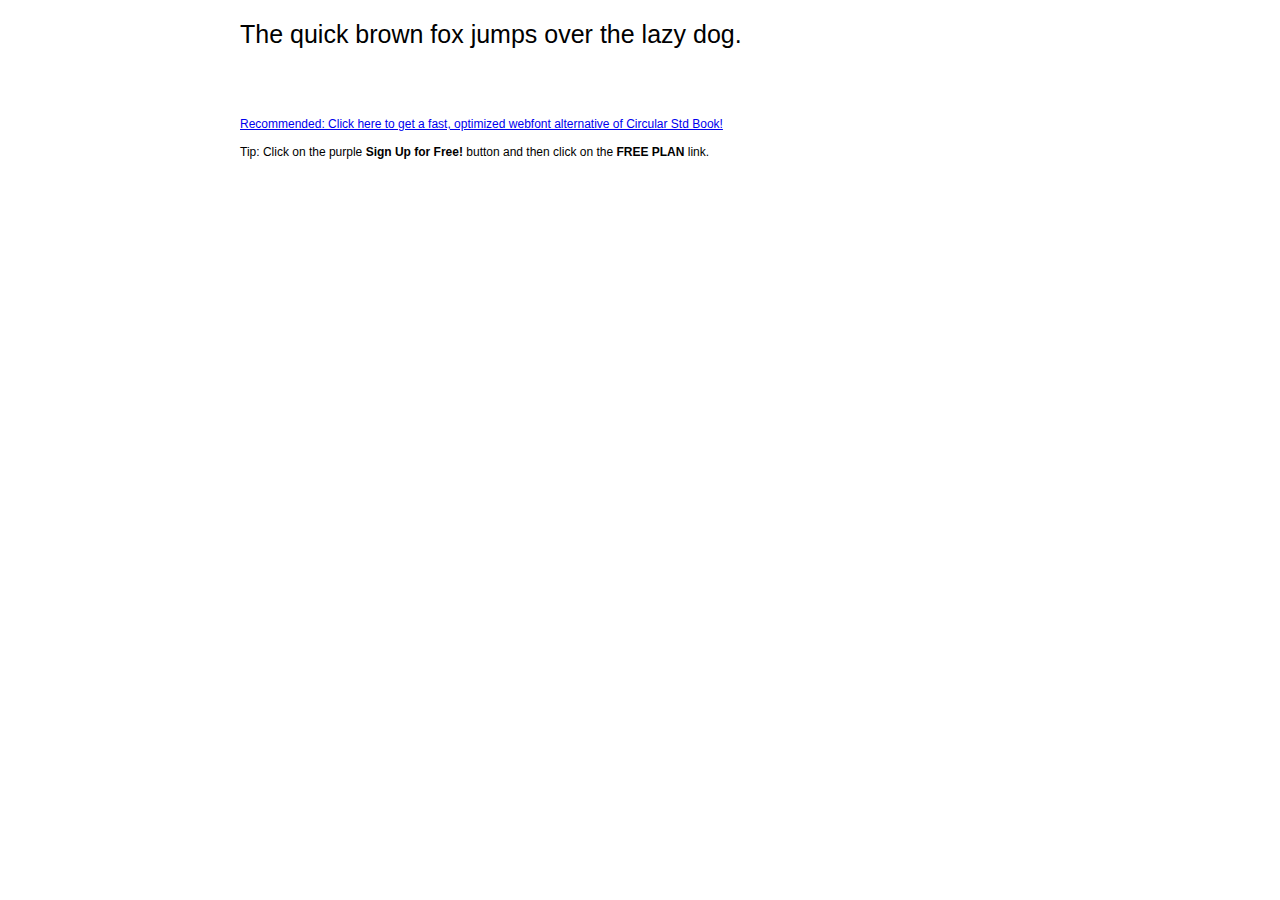
<file: css/CircularStd-Book/demo.html>
<!DOCTYPE html PUBLIC "-//W3C//DTD XHTML 1.0 Transitional//EN" "http://www.w3.org/TR/xhtml1/DTD/xhtml1-transitional.dtd">
<html xmlns="http://www.w3.org/1999/xhtml">
<head>
	<meta http-equiv="Content-Type" content="text/html; charset=utf-8" />
	<title>@font-face Demo</title>
	<link rel="stylesheet" href="fonts.css" type="text/css" charset="utf-8" />
	<style type="text/css">
	body {
		background-color:white;
		font-family:Verdana,Tahoma,Arial,Sans-Serif;
		color:black;
		font-size:12px;
	}

	.demo
	{
		font-family:'Conv_CircularStd-Book',Sans-Serif;
		width:800px;
		margin:10px auto;
		text-align:left;
		border:1px solid #666;
		padding:10px;
	}

	.hint
	{
		font-family:'Conv_Sansus Webissimo-Regular',Sans-Serif;
		width:800px;
		margin:10px auto;
		text-align:left;
		border:1px;
		padding:10px;
	}

	</style>
</head>
<body>
	<div class="hint" style="font-size:25px">
		The quick brown fox jumps over the lazy dog.
	</div>

	<br>
	<br>
	<div class="hint">
		<a href="http://www.font2web.com/searchfreewebfont.php?Circular+Std+Book">Recommended: Click here to get a fast, optimized webfont alternative of Circular Std Book!</a><br><br>
		Tip: Click on the purple <strong>Sign Up for Free!</strong> button and then click on the <strong>FREE PLAN</strong> link.
	</div>

</body>
</html>
</file>
<file: css/CircularStd-Book/fonts.css>
/** Generated by FG **/
@font-face {
	font-family: 'Conv_CircularStd-Book';
	src: url('fonts/CircularStd-Book.eot');
	src: local('☺'), url('fonts/CircularStd-Book.woff') format('woff'), url('fonts/CircularStd-Book.ttf') format('truetype'), url('fonts/CircularStd-Book.svg') format('svg');
	font-weight: normal;
	font-style: normal;
}
</file>
